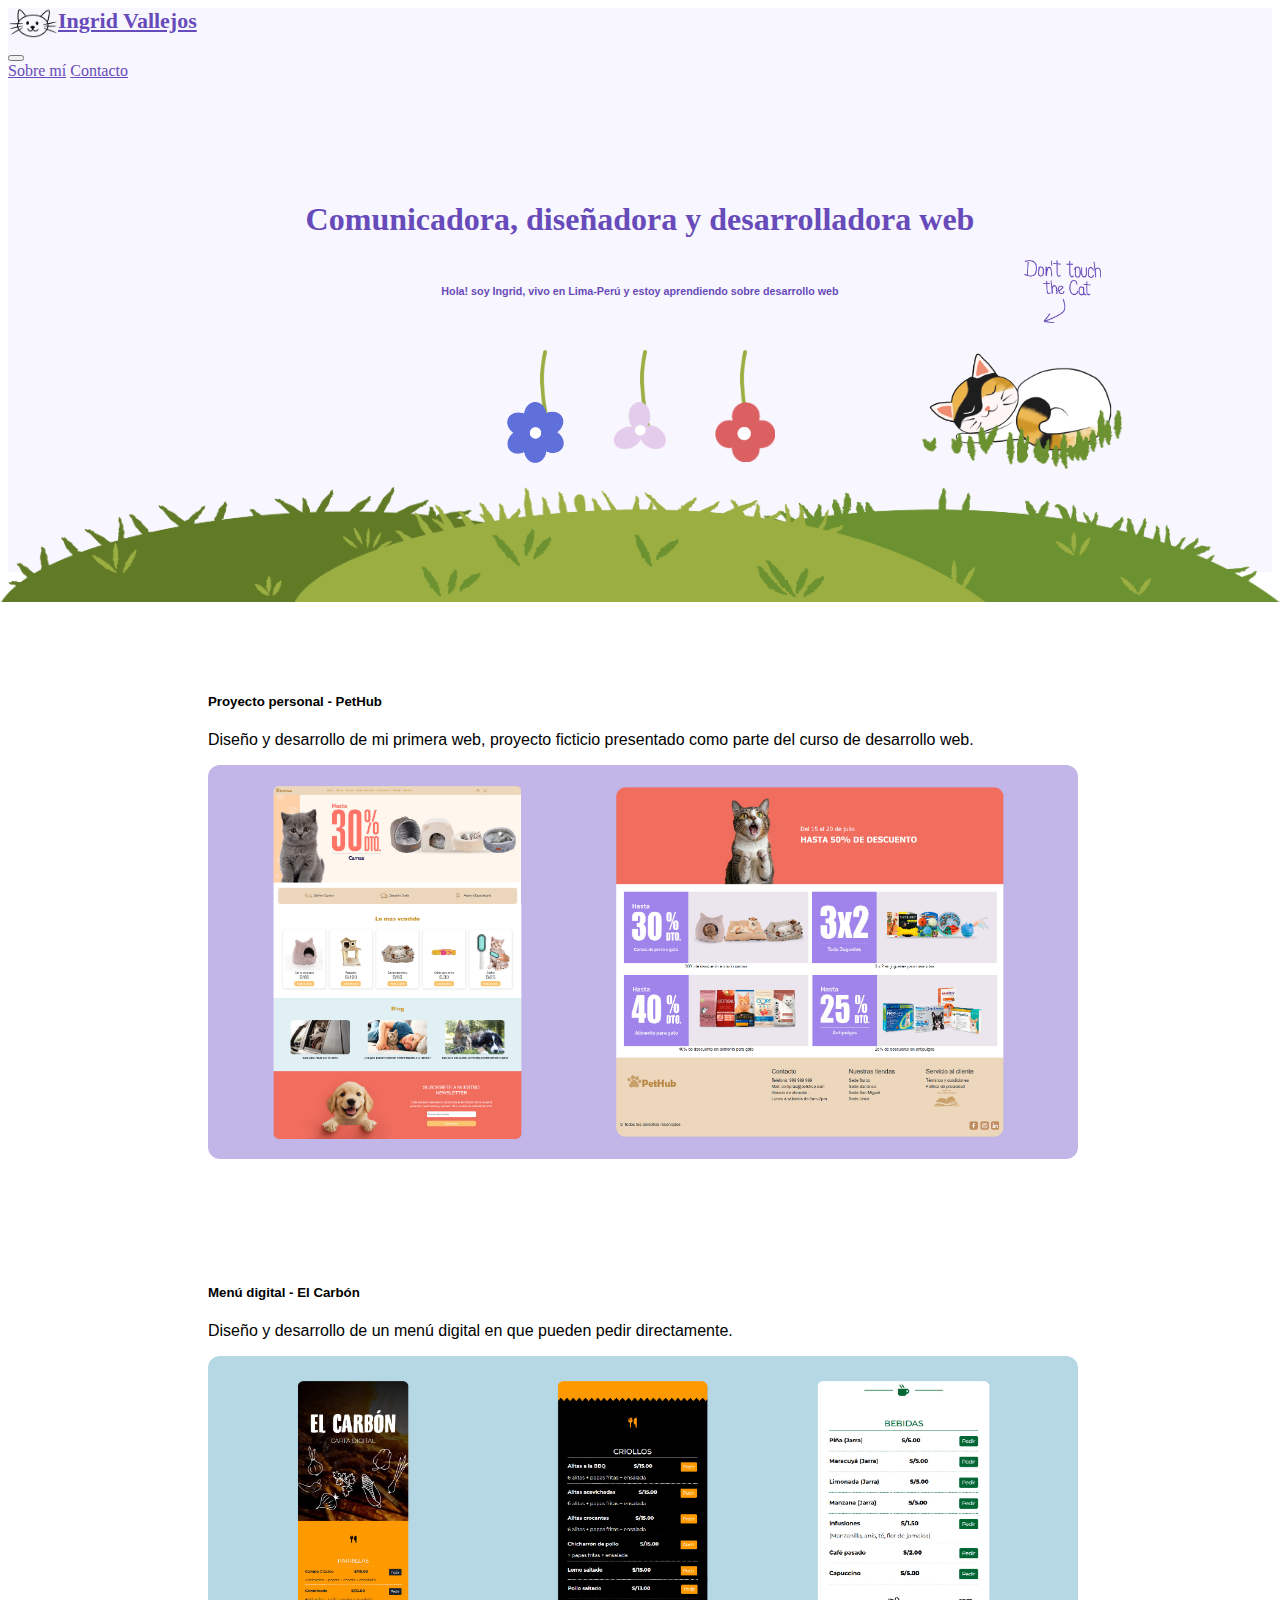
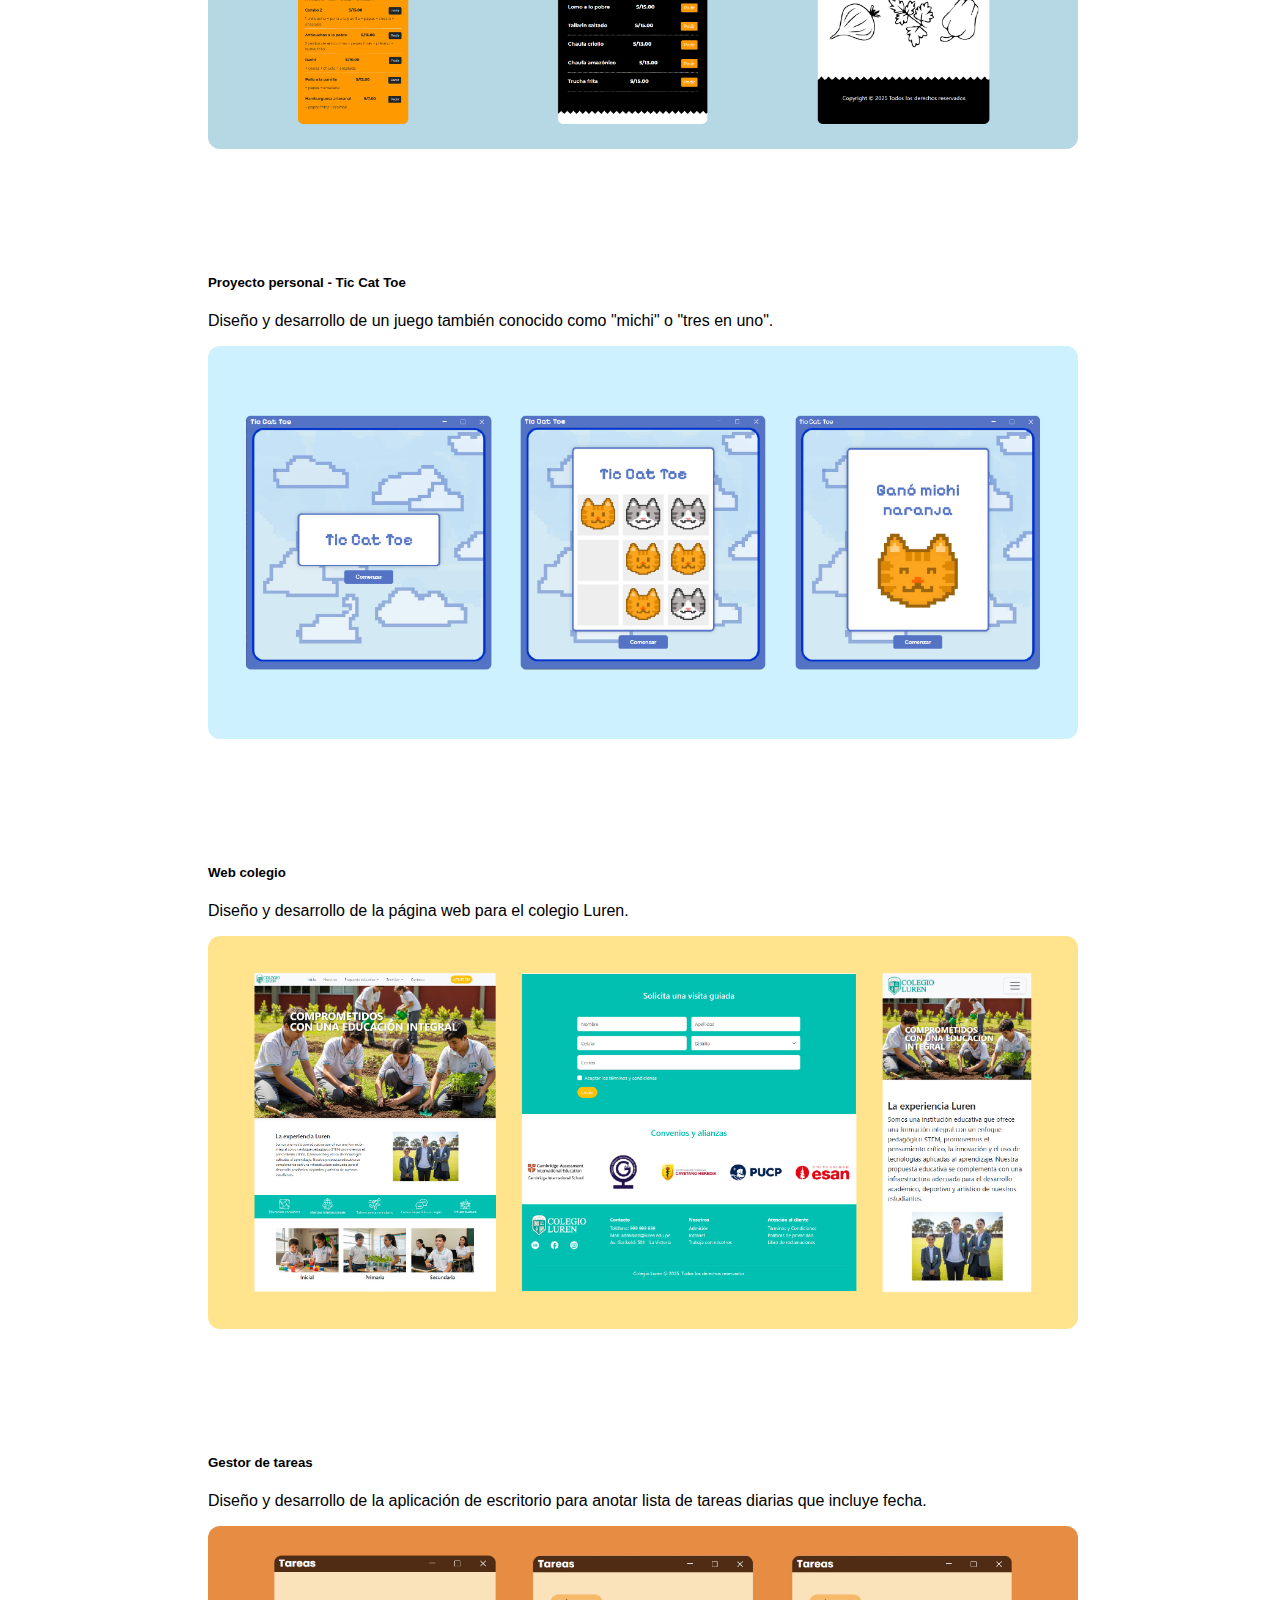
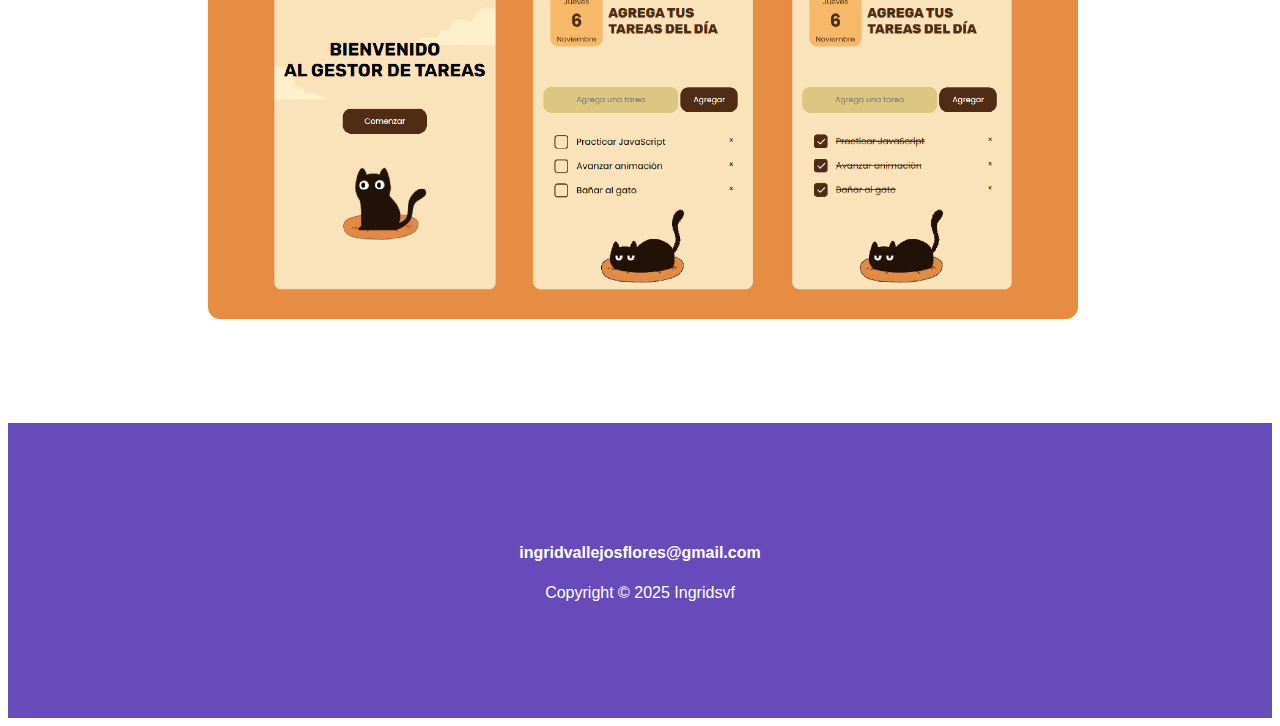
<file: index.html>
<!DOCTYPE html>
<html lang="en">
<head>
    <meta charset="UTF-8">
    <meta name="viewport" content="width=device-width, initial-scale=1.0">
    <title>Ingrid's Portfolio</title>
    <link rel="stylesheet" href="sass/style.css">
    <link rel="shortcut icon" href="./imagen/flor-1.png" type="image/png">

    <link href="https://cdn.jsdelivr.net/npm/bootstrap@5.3.7/dist/css/bootstrap.min.css" rel="stylesheet" integrity="sha384-LN+7fdVzj6u52u30Kp6M/trliBMCMKTyK833zpbD+pXdCLuTusPj697FH4R/5mcr" crossorigin="anonymous">
</head>
<body>
    <header>
        <nav class="navbar navbar-expand-lg navbarcolor">
  <div class="container-fluid">
    <div class="contenedor-logo">
    <div><a class="navbar-brand" href="index.html"> <img src="./imagen/cat-black.png" alt="logo-gato"></a></div>
<a class="navbar-brand name" href="index.html">Ingrid Vallejos</a></div>

    <button class="navbar-toggler" type="button" data-bs-toggle="collapse" data-bs-target="#navbarNavAltMarkup" aria-controls="navbarNavAltMarkup" aria-expanded="false" aria-label="Toggle navigation">
      <span class="navbar-toggler-icon"></span>
    </button>

    <div class="collapse navbar-collapse paginas" id="navbarNavAltMarkup">
      <div class="navbar-nav">
        <a class="nav-link" aria-current="page" href="paginas/sobremi.html">Sobre mí</a>
        <a class="nav-link" href="paginas/contacto.html">Contacto</a>
      </div>
    </div>
  </div>
</nav>
    </header>

<main>
<section class="portada">
    <div class="presentacion">
        <h1>Comunicadora, diseñadora y desarrolladora web</h1>
        <h6>Hola! soy Ingrid, vivo en Lima-Perú y estoy aprendiendo sobre desarrollo web</h6>
    </div>
<div class="imagen">
    <div class="flores">
        <div class="flor-azul"> <img src="./imagen/flor-1.png" alt=""> </div>
        <div class="flor-lila"> <img src="./imagen/flor2.png" alt=""> </div>
        <div class="flor-roja"> <img src="./imagen/flor3.png" alt=""> </div>
      </div>

    <div class="tallos">
              <div><img src="./imagen/tallo.png" alt=""></div>
              <div><img src="./imagen/tallo.png" alt=""></div>
              <div><img src="./imagen/tallo.png" alt=""></div>
    </div>

    <div class="cesped">
       <div class="izquierda"> <img src="./imagen/cesped-izquierda.png" alt=""></div>
       <div class="medio"> <img src="./imagen/cesped-medio.png" alt=""></div>
      <div class="derecha"> <img src="./imagen/cesped-derecha.png" alt=""></div>
    </div>
      
 <div class="frase">
  <img src="./imagen/dont.png" alt="dont touch the cat">
 </div>
    <div class="gato">
     <img class="cesped-superior-gato" src="./imagen/cesped-gato.png" alt="">
    <img src="./imagen/cuerpo.png" alt="">
    <img class="despierto"  src="./imagen/despierto.png" alt="">
    <img class="dormido" src="./imagen/dormido.png" alt="">
</div>
</div>
</section>

<section class="proyectos">
  <div>
    <div><h5>Proyecto personal - PetHub</h5>
    <p>Diseño y desarrollo de mi primera web, proyecto ficticio presentado como parte del curso de desarrollo web.</p></div>
  <div class="proyecto-imagen">
    <a target="_blank" href="https://ingridsvf.github.io/pethub/"><img src="./imagen/pethub.jpg" alt="web pethub"></a>
  </div>
  </div>

  <div>
    <div><h5>Menú digital - El Carbón</h5>
    <p>Diseño y desarrollo de un menú digital en que pueden pedir directamente.</p></div>
  <div class="proyecto-imagen">
    <a target="_blank" href="https://menu-carbon.vercel.app/"><img src="./imagen/elcarbon.jpg" alt="menu"></a>
  </div>
  </div>

  <div>
    <div><h5>Proyecto personal - Tic Cat Toe</h5>
    <p>Diseño y desarrollo de un juego también conocido como "michi" o "tres en uno".</p></div>
  <div class="proyecto-imagen">
    <a target="_blank" href=""><img src="./imagen/tic-cat-toe.jpg" alt="tic cat toe"></a>
  </div>
  </div>

  <div>
    <div><h5>Web colegio</h5>
    <p>Diseño y desarrollo de la página web para el colegio Luren.</p></div>
  <div class="proyecto-imagen">
    <a target="_blank" href="https://ingridsvf.github.io/school-web/"><img src="./imagen/web-colegio.jpg" alt="web-colegio"></a>
  </div>
  </div>

   <div>
    <div><h5>Gestor de tareas</h5>
    <p>Diseño y desarrollo de la aplicación de escritorio para anotar lista de tareas diarias que incluye fecha.</p></div>
  <div class="proyecto-imagen">
    <a target="_blank" href=""><img src="./imagen/to-do-list.jpg" alt="To do list"></a>
  </div>
  </div>

</section>

</main>

<footer>
  <div>
    <h4>ingridvallejosflores@gmail.com</h4>
    <p>Copyright &copy; 2025 Ingridsvf</p>
  </div>
</footer>
<script src="https://cdn.jsdelivr.net/npm/bootstrap@5.3.7/dist/js/bootstrap.bundle.min.js" integrity="sha384-ndDqU0Gzau9qJ1lfW4pNLlhNTkCfHzAVBReH9diLvGRem5+R9g2FzA8ZGN954O5Q" crossorigin="anonymous"></script>
</body>
</html>
</file>
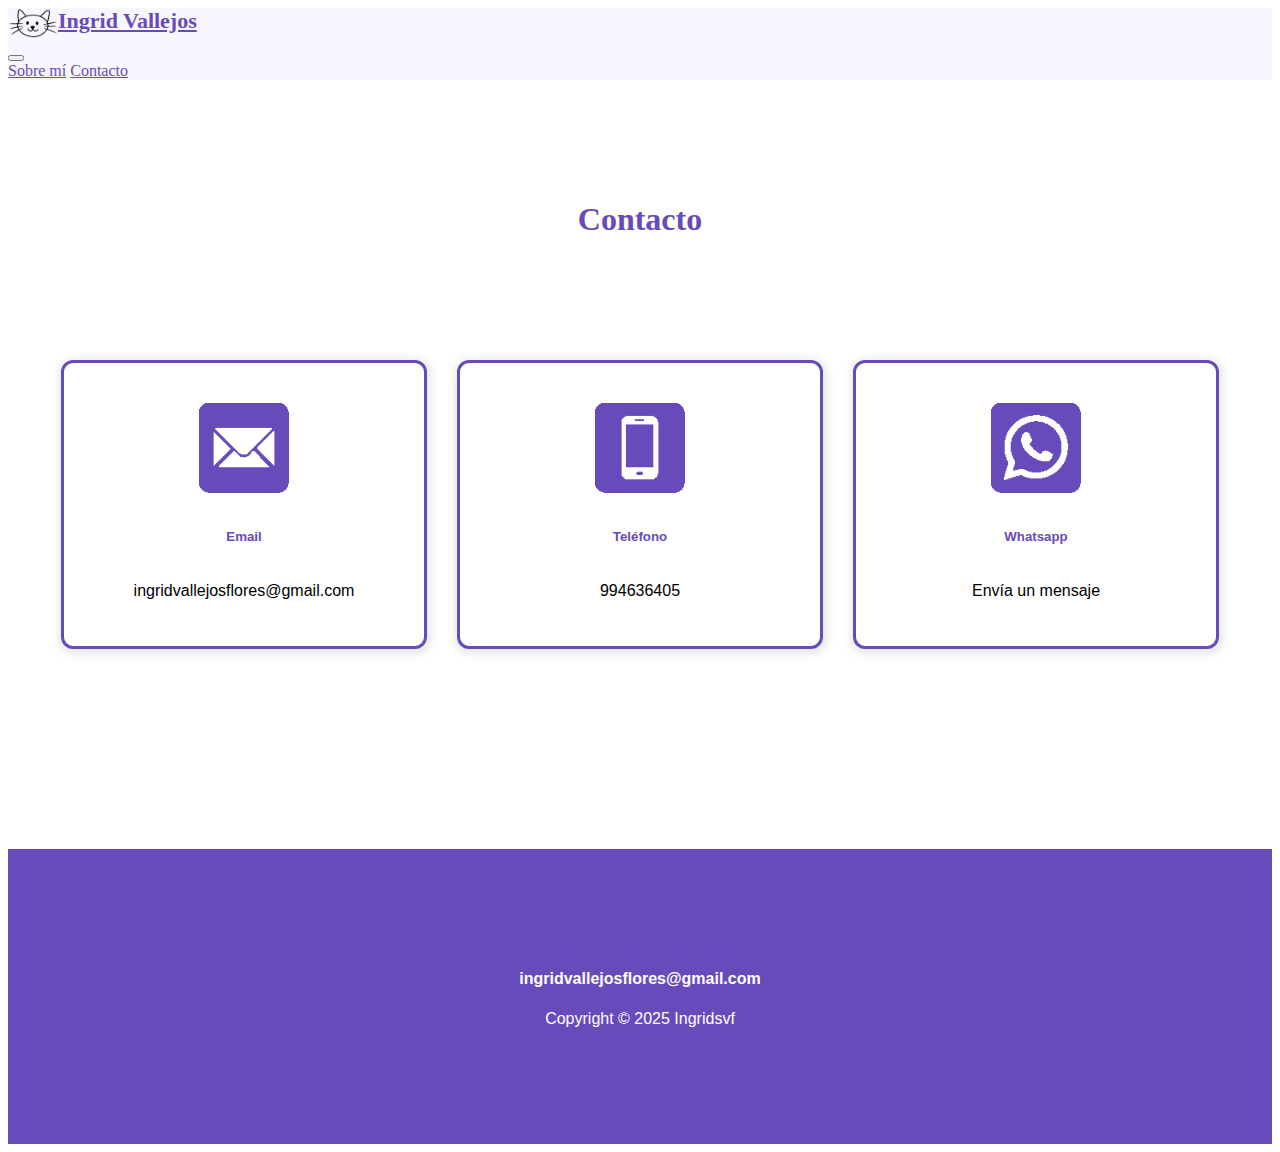
<file: paginas/contacto.html>
<!DOCTYPE html>
<html lang="en">
<head>
    <meta charset="UTF-8">
    <meta name="viewport" content="width=device-width, initial-scale=1.0">
    <title>Contacto</title>
    <link rel="stylesheet" href="../sass/style.css">
    <link rel="shortcut icon" href="../imagen/flor-1.png" type="image/png">


<link href="https://cdn.jsdelivr.net/npm/bootstrap@5.3.7/dist/css/bootstrap.min.css" rel="stylesheet" integrity="sha384-LN+7fdVzj6u52u30Kp6M/trliBMCMKTyK833zpbD+pXdCLuTusPj697FH4R/5mcr" crossorigin="anonymous">
</head>
<body>
    <header>
        <nav class="navbar navbar-expand-lg navbarcolor">
  <div class="container-fluid">
    <div class="contenedor-logo">
    <div><a class="navbar-brand" href="../index.html"> <img src="../imagen/cat-black.png" alt="logo-gato"></a></div>
<a class="navbar-brand name" href="../index.html">Ingrid Vallejos</a></div>

    <button class="navbar-toggler" type="button" data-bs-toggle="collapse" data-bs-target="#navbarNavAltMarkup" aria-controls="navbarNavAltMarkup" aria-expanded="false" aria-label="Toggle navigation">
      <span class="navbar-toggler-icon"></span>
    </button>

    <div class="collapse navbar-collapse paginas" id="navbarNavAltMarkup">
      <div class="navbar-nav">
        <a class="nav-link" aria-current="page" href="../paginas/sobremi.html">Sobre mí</a>
        <a class="nav-link" href="../paginas/contacto.html">Contacto</a>
      </div>
    </div>
  </div>
</nav>
    </header>

<main>
<section class="contacto">
  <div><h1>Contacto</h1></div>
  <div class="contenedor">
   <div class="info"> 
    <a href="mailto:ingridvallejosflores@gmail.com" target="_blank"> <img src="../imagen/email.png" alt="email"></a>
   <h5>Email</h5> 
    <p>ingridvallejosflores@gmail.com</p>
  </div>
  <div class="info">
<a href=""> <img src="../imagen/phone.png" alt="phone"></a>
<h5>Teléfono</h5>
<p>994636405</p>
</div>
<div class="info">
  <a href="https://wa.link/8e6tzm" target="_blank"> <img src="../imagen/wsp.png" alt="email"></a>
<h5>Whatsapp</h5>
<p>Envía un mensaje</p>
</div>
</div>

</section>

</main>

<footer>
  <div>
    <h4>ingridvallejosflores@gmail.com</h4>
    <p> Copyright &copy; 2025 Ingridsvf</p>
  </div>
</footer>
<script src="https://cdn.jsdelivr.net/npm/bootstrap@5.3.7/dist/js/bootstrap.bundle.min.js" integrity="sha384-ndDqU0Gzau9qJ1lfW4pNLlhNTkCfHzAVBReH9diLvGRem5+R9g2FzA8ZGN954O5Q" crossorigin="anonymous"></script>
</body>
</html>
</file>
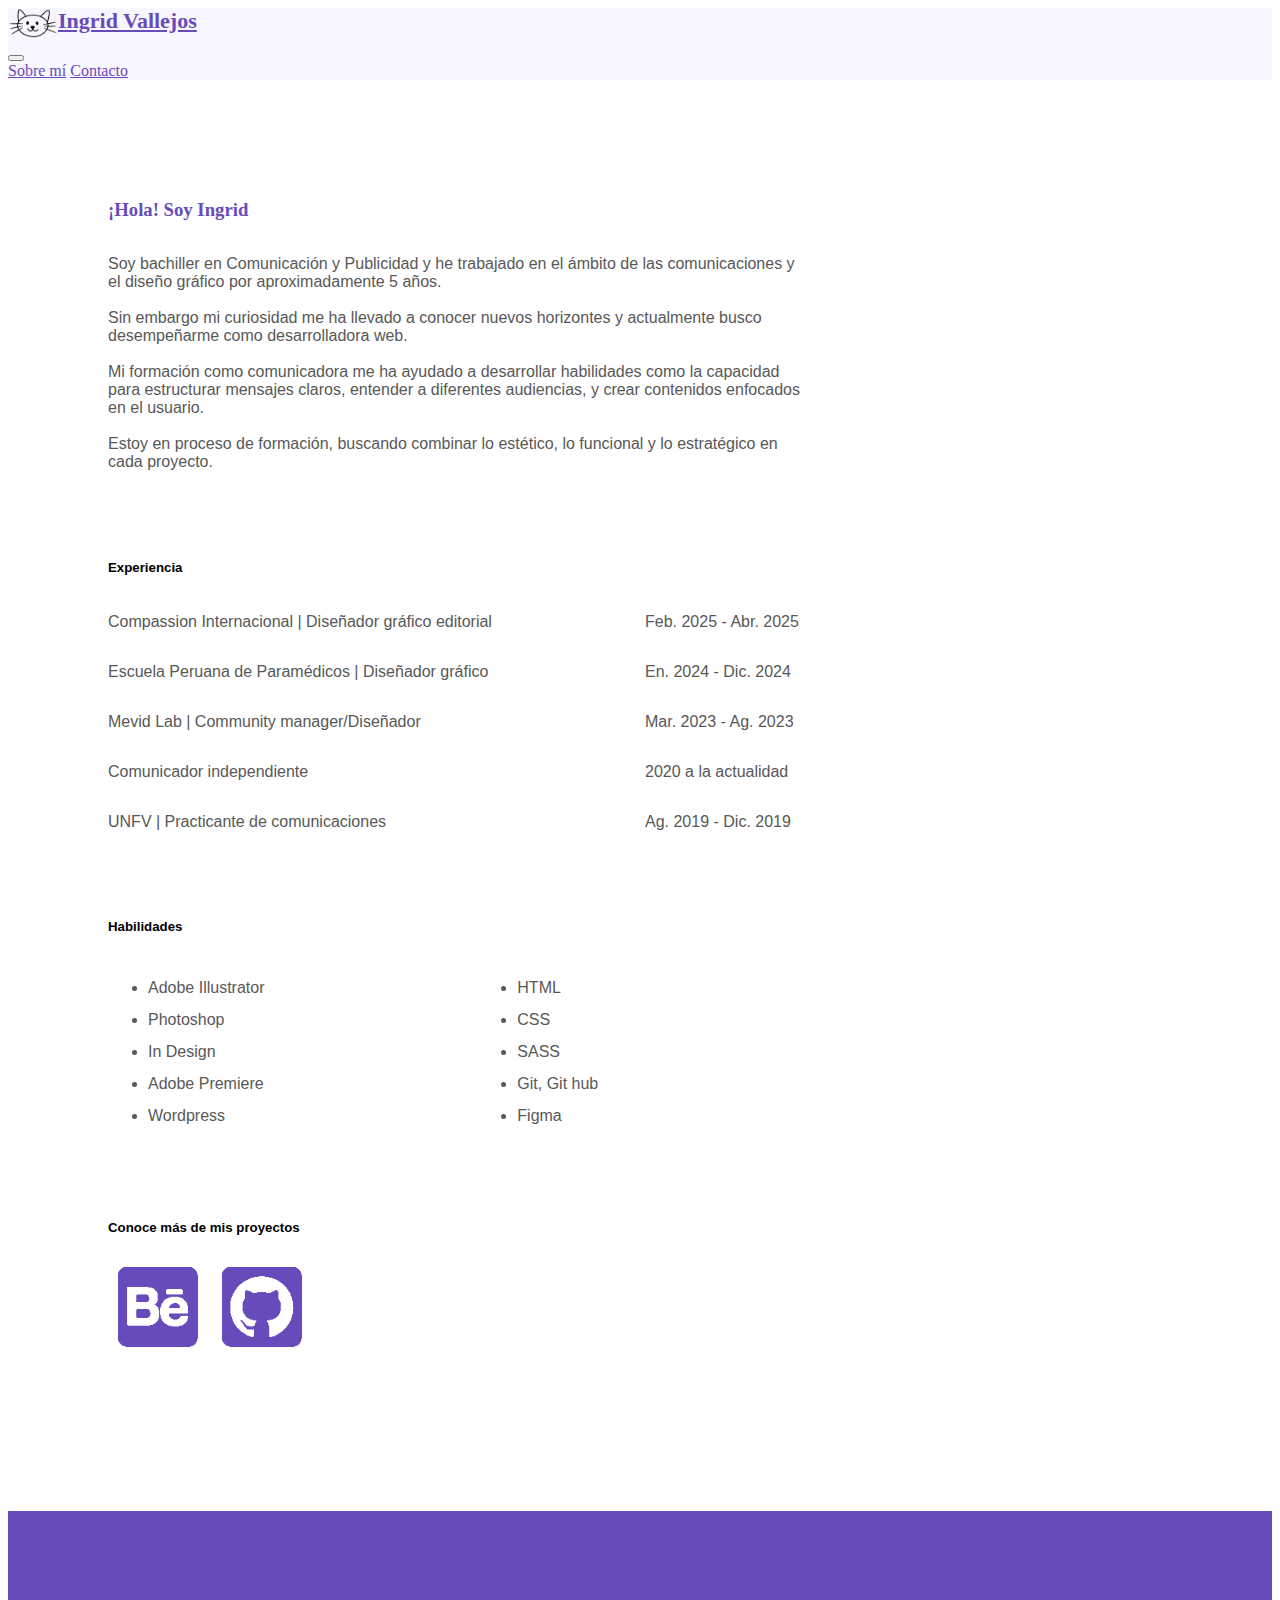
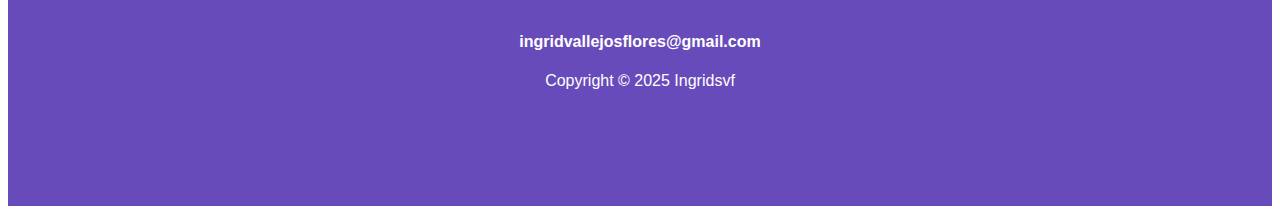
<file: paginas/sobremi.html>
<!DOCTYPE html>
<html lang="en">
<head>
    <meta charset="UTF-8">
    <meta name="viewport" content="width=device-width, initial-scale=1.0">
    <title>Sobre mí</title>
    <link rel="stylesheet" href="../sass/style.css">
    <link rel="shortcut icon" href="/imagen/flor-1.png" type="image/png">

    <link href="https://cdn.jsdelivr.net/npm/bootstrap@5.3.7/dist/css/bootstrap.min.css" rel="stylesheet" integrity="sha384-LN+7fdVzj6u52u30Kp6M/trliBMCMKTyK833zpbD+pXdCLuTusPj697FH4R/5mcr" crossorigin="anonymous">
</head>
<body>
    <header>
        <nav class="navbar navbar-expand-lg navbarcolor">
  <div class="container-fluid">
    <div class="contenedor-logo">
    <div><a class="navbar-brand" href="../index.html"> <img src="../imagen/cat-black.png" alt="logo-gato"></a></div>
<a class="navbar-brand name" href="../index.html">Ingrid Vallejos</a></div>

    <button class="navbar-toggler" type="button" data-bs-toggle="collapse" data-bs-target="#navbarNavAltMarkup" aria-controls="navbarNavAltMarkup" aria-expanded="false" aria-label="Toggle navigation">
      <span class="navbar-toggler-icon"></span>
    </button>

    <div class="collapse navbar-collapse paginas" id="navbarNavAltMarkup">
      <div class="navbar-nav">
        <a class="nav-link" aria-current="page" href="../paginas/sobremi.html">Sobre mí</a>
        <a class="nav-link" href="../paginas/contacto.html">Contacto</a>
      </div>
    </div>
  </div>
</nav>
    </header>

<main>
<section class="aboutme">
  <div class="texto">
  <h3>¡Hola! Soy Ingrid</h3>
  <p>Soy bachiller en Comunicación y Publicidad y he trabajado en el ámbito de las comunicaciones
    y el diseño gráfico por aproximadamente 5 años. 
    <br><br>Sin embargo mi curiosidad me ha llevado a conocer nuevos horizontes y actualmente busco desempeñarme como desarrolladora web.
  <br><br>Mi formación como comunicadora me ha ayudado a desarrollar habilidades como la capacidad para estructurar mensajes claros, 
  entender a diferentes audiencias, y crear contenidos enfocados en el usuario. 
<br><br>Estoy en proceso de formación, buscando combinar lo estético, lo funcional y lo estratégico en cada proyecto. 
</p>
</div>

<div class="experiencia">
  <h5>Experiencia</h5>
  <div class="lista"> <p>Compassion Internacional  | Diseñador gráfico editorial</p><p>Feb. 2025 - Abr. 2025</p></div>
  <div class="lista"><p>Escuela Peruana de Paramédicos | Diseñador gráfico</p><p>En. 2024 - Dic. 2024</p></div>
  <div class="lista"><p>Mevid Lab | Community manager/Diseñador</p><p>Mar. 2023 - Ag. 2023</p></div>
  <div class="lista"><p>Comunicador independiente</p><p>2020 a la actualidad</p></div>
  <div class="lista"><p>UNFV | Practicante de comunicaciones </p><p>Ag. 2019 - Dic. 2019</p></div>


  </div>


</div>


<div class="herramientas">
  <h5>Habilidades</h5>
  <div class="lista">
    <ul>
      <li>Adobe Illustrator</li>
<li>Photoshop</li>
<li>In Design</li>
<li>Adobe Premiere</li>
<li>Wordpress</li>
</ul>
<ul>
<li>HTML</li>
<li>CSS</li>
<li>SASS</li>
<li>Git, Git hub</li>
<li>Figma</li>
  </ul>
</div>

<div class="portafolio">
  <h5>Conoce más de mis proyectos</h5>
  <div>
    <a href="https://www.behance.net/ingridsvf" target="_blank"><img src="../imagen/behance.png" alt=""></a>
    <a href="https://github.com/Ingridsvf" target="_blank"><img src="../imagen/github.png" alt=""></a>
  </div>
</div>
</section>

</main>

<footer>
  <div>
    <h4>ingridvallejosflores@gmail.com</h4>
    <p>Copyright &copy; 2025 Ingridsvf</p>
  </div>
</footer>
<script src="https://cdn.jsdelivr.net/npm/bootstrap@5.3.7/dist/js/bootstrap.bundle.min.js" integrity="sha384-ndDqU0Gzau9qJ1lfW4pNLlhNTkCfHzAVBReH9diLvGRem5+R9g2FzA8ZGN954O5Q" crossorigin="anonymous"></script>
</body>
</html>
</file>
<file: sass/style.css>
@charset "UTF-8";
@keyframes rotate {
  0% {
    transform: rotate(0deg);
  }
  50% {
    transform: rotate(360deg);
  }
  100% {
    transform: rotate(20deg);
  }
}
@keyframes rotate2 {
  from {
    transform: rotate(0deg);
  }
  to {
    transform: rotate(360deg);
  }
}
header .navbarcolor {
  background-color: #F8F6FE;
}
header .paginas {
  justify-content: flex-end;
}
header .nav-link {
  color: #684BBA;
}
header .nav-link:hover {
  color: #9d9d9d;
}
header .navbar-brand {
  color: #684BBA;
  font-family: "Franklin Gothic";
  font-weight: 700;
  font-size: 22px;
}
header .navbar-brand:hover {
  color: #9d9d9d;
}
header .navbar-brand img {
  width: 50px;
}

/* Portada */
.portada {
  background-color: #F8F6FE;
}

.imagen {
  display: flex;
  flex-direction: column;
  flex-wrap: nowrap;
  height: 150px;
}

.presentacion {
  display: flex;
  align-items: center;
  flex-direction: column;
  text-align: center;
  color: #684bba;
}

.flores {
  display: flex;
  justify-content: center;
  position: relative;
}
.flores .flor-azul {
  animation: rotate 4s infinite;
  z-index: 3;
}
.flores .flor-lila {
  animation: rotate2 2s infinite;
  z-index: 3;
}
.flores .flor-roja {
  animation: rotate 3s infinite;
  z-index: 3;
}

.tallos {
  display: flex;
  justify-content: center;
}
.tallos img {
  position: absolute;
  top: 370px;
}

.cesped {
  display: flex;
  justify-content: center;
}

.gato {
  position: relative;
  z-index: 2;
}
.gato img {
  position: absolute;
  width: 200px;
}
.gato .cesped-superior-gato {
  z-index: 3;
}
.gato .dormido:hover {
  opacity: 0%;
}

/* Proyectos-index*/
.proyectos {
  position: static;
  display: flex;
  flex-direction: column;
}
.proyectos img {
  border-radius: 12px;
}
.proyectos h5 {
  font-weight: bold;
}

.proyecto-imagen:hover {
  transform: scale(1.05);
}

footer {
  display: flex;
  justify-content: center;
  background-color: #684bba;
  color: #fff;
  text-align: center;
  padding: 100px 40px;
}

.aboutme {
  padding: 0% 10%;
  padding: 100px 0px;
}
.aboutme .texto {
  display: flex;
  flex-direction: column;
  text-align: left;
}
.aboutme .texto h3 {
  color: #684bba;
}
.aboutme p {
  display: flex;
  color: #585858;
}

.experiencia {
  display: flex;
  flex-direction: column;
  justify-content: space-between;
  padding: 50px 0px;
}
.experiencia .lista {
  display: flex;
  justify-content: flex-start;
  gap: 10px;
  margin: 0px;
  padding: 0px;
}

.herramientas .lista {
  display: flex;
  justify-content: flex-start;
  gap: 20%;
  margin: 0px;
  padding: 0px;
}
.herramientas .lista ul {
  color: #585858;
  font-family: arial;
  line-height: 2;
}
.herramientas .portafolio {
  padding: 50px 0px;
}
.herramientas .portafolio img {
  width: 80px;
  padding: 10px;
}

@media (min-width: 300px) {
  .name {
    display: none;
  }
  /* portada*/
  .presentacion {
    padding: 80px 20px;
  }
  .cesped {
    overflow: hidden;
  }
  .cesped img {
    width: 600px;
    height: auto;
  }
  .flores {
    display: flex;
    justify-content: left;
    position: relative;
    gap: 20px;
    bottom: 20px;
  }
  .flores img {
    width: 40px;
  }
  .tallos {
    display: flex;
    justify-content: left;
    gap: 60px;
    padding-left: 12px;
  }
  .tallos img {
    width: 10px;
    position: absolute;
    top: max 370px;
  }
  .gato {
    position: absolute;
    z-index: 2;
    right: 50%;
    top: 330px;
  }
  .gato img {
    width: 150px;
  }
  .gato .cesped-superior-gato {
    top: 90px;
    z-index: 3;
  }
  .frase {
    position: absolute;
    left: 270px;
    top: 300px;
  }
  .frase img {
    width: 80px;
  }
  /* Proyectos */
  .proyectos {
    padding: 50px 20px;
    gap: 100px;
  }
  .proyectos img {
    width: 100%;
  }
  /* página- sobre mí*/
  .aboutme {
    padding: 20px 20px;
  }
  .aboutme p {
    width: 100%;
    text-align: justify left;
  }
  /*Página-contacto*/
  .contenedor {
    display: flex;
    justify-content: center;
    flex-direction: column;
    padding: 100px 0px;
    gap: 30px;
  }
}
@media (min-width: 1024px) {
  .contenedor-logo {
    display: flex;
  }
  .contenedor-logo .name {
    display: inline;
  }
  /* portada*/
  .presentacion {
    padding: 100px;
  }
  .aboutme {
    padding: 100px 100px;
    gap: 50px;
  }
  .aboutme p {
    width: 700px;
  }
  .cesped {
    overflow: visible;
  }
  .cesped img {
    width: 692.389px;
  }
  .derecha {
    position: absolute;
    right: 0;
  }
  .izquierda {
    position: absolute;
    left: 0;
  }
  .medio {
    z-index: 1;
  }
  .flores {
    display: flex;
    justify-content: center;
    position: relative;
    gap: 45px;
  }
  .flores img {
    width: 60px;
  }
  .tallos {
    justify-content: center;
    gap: 100px;
    padding-left: 0;
  }
  .tallos img {
    width: 12px;
    position: absolute;
    top: 350px;
  }
  .gato {
    position: absolute;
    z-index: 2;
    right: 28%;
    top: 290px;
  }
  .gato img {
    position: absolute;
    width: 200px;
  }
  .gato .cesped-superior-gato {
    top: 120px;
    z-index: 3;
  }
  .frase {
    position: absolute;
    left: 80%;
    top: 260px;
  }
  .frase img {
    width: 30%;
  }
  /* Proyectos */
  .proyectos {
    padding: 100px 200px;
    gap: 100px;
  }
  .proyectos img {
    width: 870px;
  }
  /*Página-contacto*/
  .contenedor {
    display: flex;
    justify-content: center;
    flex-direction: row;
    padding: 100px 0px;
    gap: 30px;
  }
}
.contacto {
  display: flex;
  justify-content: center;
  align-items: center;
  flex-direction: column;
  padding: 100px 100px;
}
.contacto h1 {
  color: #684BBA;
}

.info {
  width: 300px;
  display: flex;
  flex-direction: column;
  text-align: center;
  border-style: solid;
  border-color: #684BBA;
  box-shadow: 1px 2px 10px 3px rgba(0, 0, 0, 0.1);
  padding: 30px;
  border-radius: 12px;
}
.info h5 {
  color: #684BBA;
  font-weight: 700;
}
.info img {
  width: 30%;
  padding: 10px;
}

h6 {
  font-family: arial;
}

h5 {
  font-family: arial;
}

h4 {
  font-family: arial;
}

p {
  font-family: arial;
}

/*# sourceMappingURL=style.css.map */
</file>
